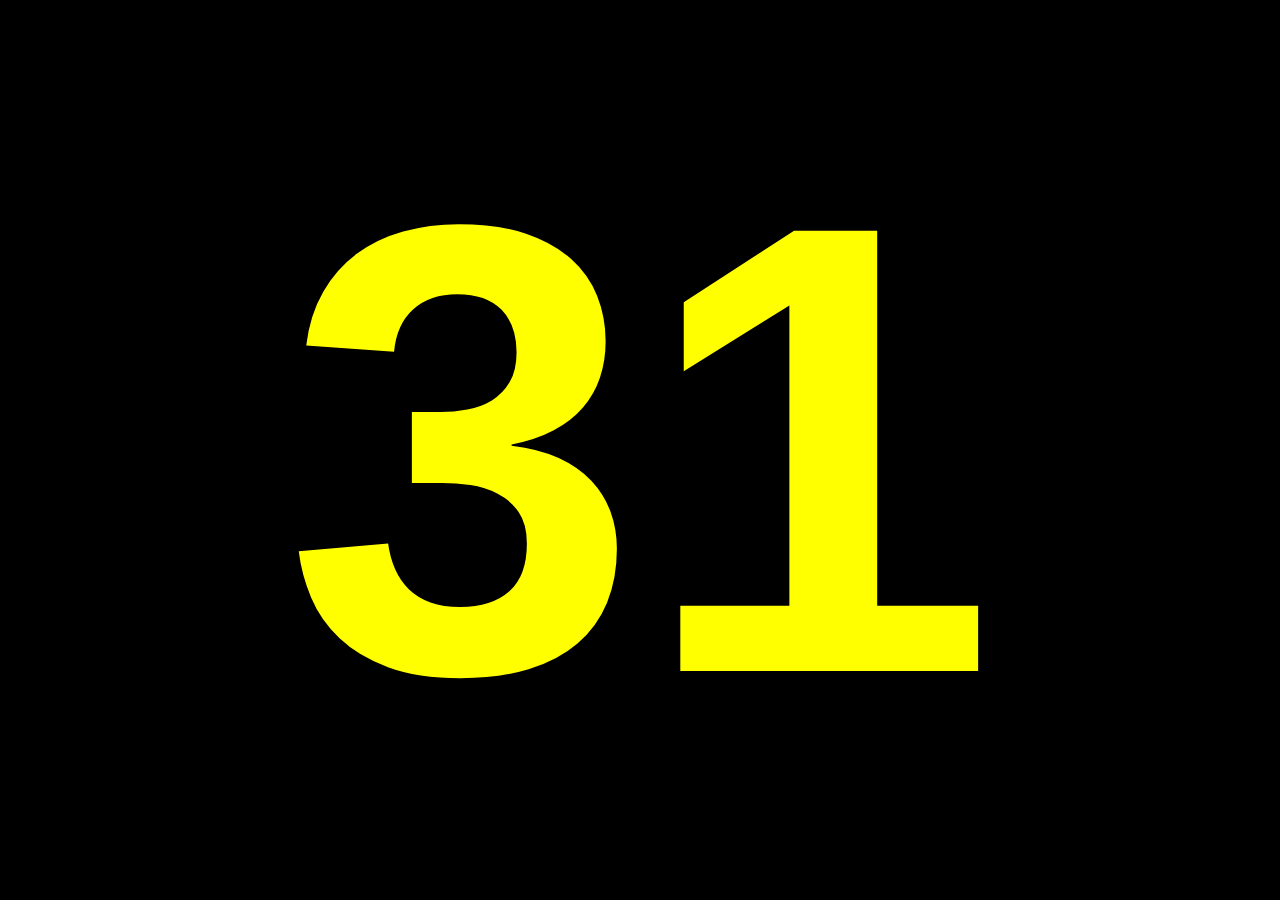
<file: index.html>
<!DOCTYPE html>
<html lang="en">
<head>
    <meta charset="UTF-8">
    <meta name="viewport" content="width=device-width, initial-scale=1.0">
    <title>Countdown Timer</title>
    <style>
        body, html {
            height: 100%;
            margin: 0;
            display: flex;
            justify-content: center;
            align-items: center;
            background-color: #000;
            font-family: 'Arial', sans-serif;
            position: relative; /* Needed for absolute positioning of children */
        }

        #countdown {
            font-size: 50vw;
            font-weight: bold;
            color: yellow;
        }
    </style>
</head>
<body>
    <div id="countdown"></div>
    <script>
        document.addEventListener('DOMContentLoaded', () => {
            const countdownElement = document.getElementById('countdown');
            const urlParams = new URLSearchParams(window.location.search);

            // Handle color parameter
            const colorParam = urlParams.get('color');
            if (colorParam) {
                // Basic validation for color name
                if (/^[a-zA-Z]+$/.test(colorParam) || /^#([0-9a-fA-F]{3}){1,2}$/.test(colorParam)) {
                    countdownElement.style.color = colorParam;
                }
            }

            const originalColor = countdownElement.style.color || 'yellow';

            function getStartTime() {
                const startTimeParam = urlParams.get('startTime'); // e.g., "08:30"

                if (startTimeParam) {
                    const parts = startTimeParam.split(':');
                    if (parts.length === 2) {
                        const hours = parseInt(parts[0], 10);
                        const minutes = parseInt(parts[1], 10);

                        if (!isNaN(hours) && !isNaN(minutes)) {
                            return { hours, minutes };
                        }
                    }
                }
                // Default start time if parameter is not provided or invalid
                return { hours: 7, minutes: 0 };
            }

            function updateCountdown() {
                const now = new Date();
                const { hours, minutes: startMinutes } = getStartTime();

                // The anchor time for the countdown intervals.
                const anchorTime = new Date(now);
                anchorTime.setHours(hours, startMinutes, 0, 0);

                const intervalMilliseconds = 45 * 60 * 1000; // 45 minutes in milliseconds

                const nowMillis = now.getTime();
                const anchorMillis = anchorTime.getTime();

                // Calculate the difference in milliseconds from the anchor.
                const millisSinceAnchor = nowMillis - anchorMillis;

                // Calculate how many milliseconds we are into the current 45-minute interval.
                // Using a true mathematical modulo to handle negative numbers correctly (for times before the anchor).
                const millisIntoInterval = ((millisSinceAnchor % intervalMilliseconds) + intervalMilliseconds) % intervalMilliseconds;

                // Calculate the milliseconds remaining in the current interval.
                const millisRemaining = intervalMilliseconds - millisIntoInterval;

                const oneMinute = 60 * 1000;
                if (millisRemaining <= oneMinute) {
                    // When 1 minute or less is remaining, show seconds in red.
                    const seconds = Math.ceil(millisRemaining / 1000);
                    countdownElement.textContent = String(seconds);
                    countdownElement.style.color = 'red';
                } else {
                    // Otherwise, show minutes in the original color.
                    const minutes = Math.ceil(millisRemaining / (60 * 1000));
                    countdownElement.textContent = String(minutes);
                    countdownElement.style.color = originalColor;
                }
            }

            // Run the update function every second.
            setInterval(updateCountdown, 1000);

            // Call it once immediately on load.
            updateCountdown();
        });
    </script>
</body>
</html>
</file>
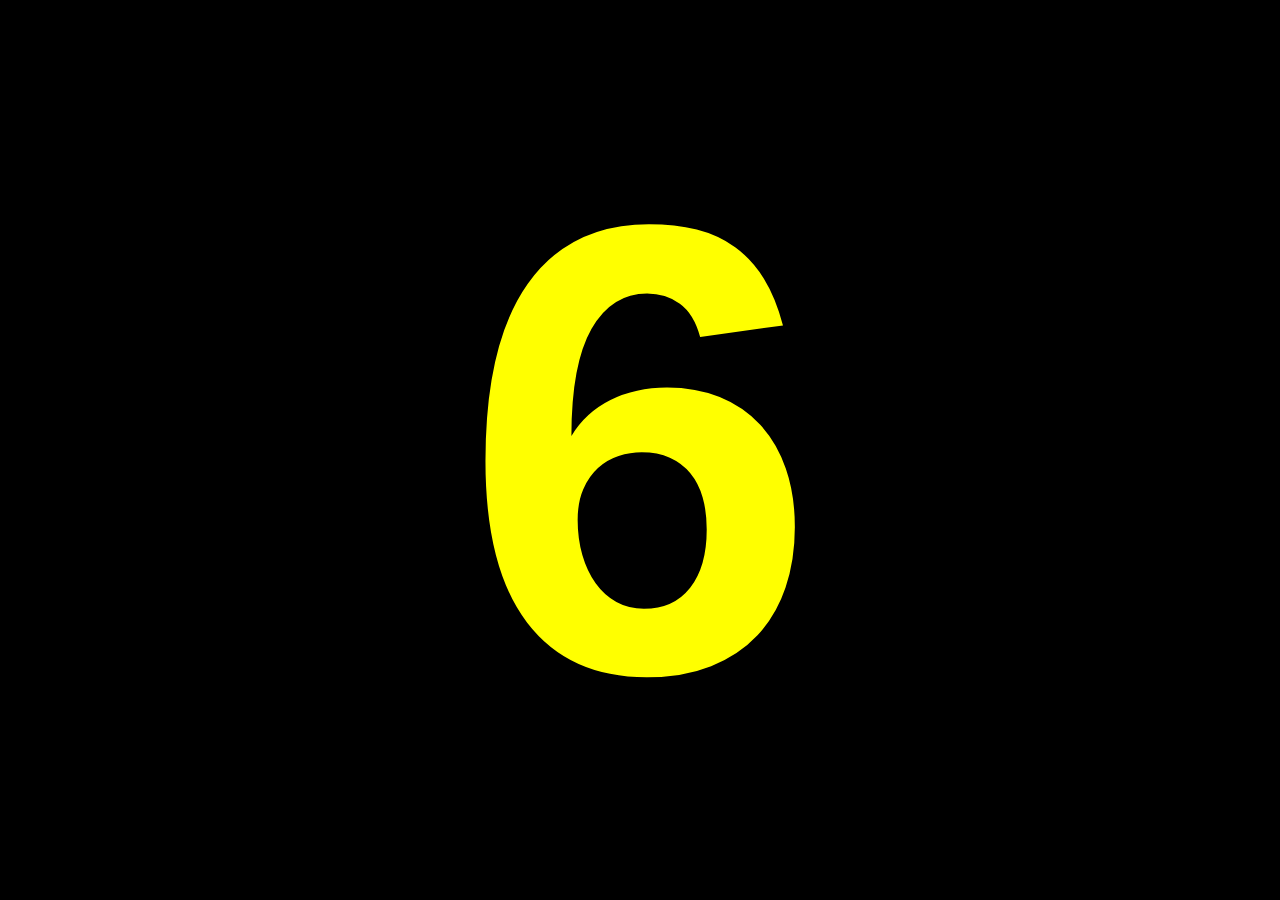
<file: Court2.html>
<!DOCTYPE html>
<html lang="en">
<head>
    <meta charset="UTF-8">
    <meta name="viewport" content="width=device-width, initial-scale=1.0">
    <title>Countdown Timer</title>
    <style>
        body, html {
            height: 100%;
            margin: 0;
            display: flex;
            justify-content: center;
            align-items: center;
            background-color: #000;
            font-family: 'Arial', sans-serif;
            position: relative; /* Needed for absolute positioning of children */
        }

        #countdown {
            font-size: 50vw;
            font-weight: bold;
            color: yellow;
        }
    </style>
</head>
<body>
    <div id="countdown"></div>
    <script>
        document.addEventListener('DOMContentLoaded', () => {
            const countdownElement = document.getElementById('countdown');
            const urlParams = new URLSearchParams(window.location.search);

            // Handle color parameter
            const colorParam = urlParams.get('color');
            if (colorParam) {
                // Basic validation for color name
                if (/^[a-zA-Z]+$/.test(colorParam) || /^#([0-9a-fA-F]{3}){1,2}$/.test(colorParam)) {
                    countdownElement.style.color = colorParam;
                }
            }

            const originalColor = countdownElement.style.color || 'yellow';

            function getStartTime() {
                const startTimeParam = urlParams.get('startTime'); // e.g., "08:30"

                if (startTimeParam) {
                    const parts = startTimeParam.split(':');
                    if (parts.length === 2) {
                        const hours = parseInt(parts[0], 10);
                        const minutes = parseInt(parts[1], 10);

                        if (!isNaN(hours) && !isNaN(minutes)) {
                            return { hours, minutes };
                        }
                    }
                }
                // Default start time if parameter is not provided or invalid
                return { hours: 7, minutes: 20 };
            }

            function updateCountdown() {
                const now = new Date();
                const { hours, minutes: startMinutes } = getStartTime();

                // The anchor time for the countdown intervals.
                const anchorTime = new Date(now);
                anchorTime.setHours(hours, startMinutes, 0, 0);

                const intervalMilliseconds = 45 * 60 * 1000; // 45 minutes in milliseconds

                const nowMillis = now.getTime();
                const anchorMillis = anchorTime.getTime();

                // Calculate the difference in milliseconds from the anchor.
                const millisSinceAnchor = nowMillis - anchorMillis;

                // Calculate how many milliseconds we are into the current 45-minute interval.
                // Using a true mathematical modulo to handle negative numbers correctly (for times before the anchor).
                const millisIntoInterval = ((millisSinceAnchor % intervalMilliseconds) + intervalMilliseconds) % intervalMilliseconds;

                // Calculate the milliseconds remaining in the current interval.
                const millisRemaining = intervalMilliseconds - millisIntoInterval;

                const oneMinute = 60 * 1000;
                if (millisRemaining <= oneMinute) {
                    // When 1 minute or less is remaining, show seconds in red.
                    const seconds = Math.ceil(millisRemaining / 1000);
                    countdownElement.textContent = String(seconds);
                    countdownElement.style.color = 'red';
                } else {
                    // Otherwise, show minutes in the original color.
                    const minutes = Math.ceil(millisRemaining / (60 * 1000));
                    countdownElement.textContent = String(minutes);
                    countdownElement.style.color = originalColor;
                }
            }

            // Run the update function every second.
            setInterval(updateCountdown, 1000);

            // Call it once immediately on load.
            updateCountdown();
        });
    </script>
</body>
</html>
</file>
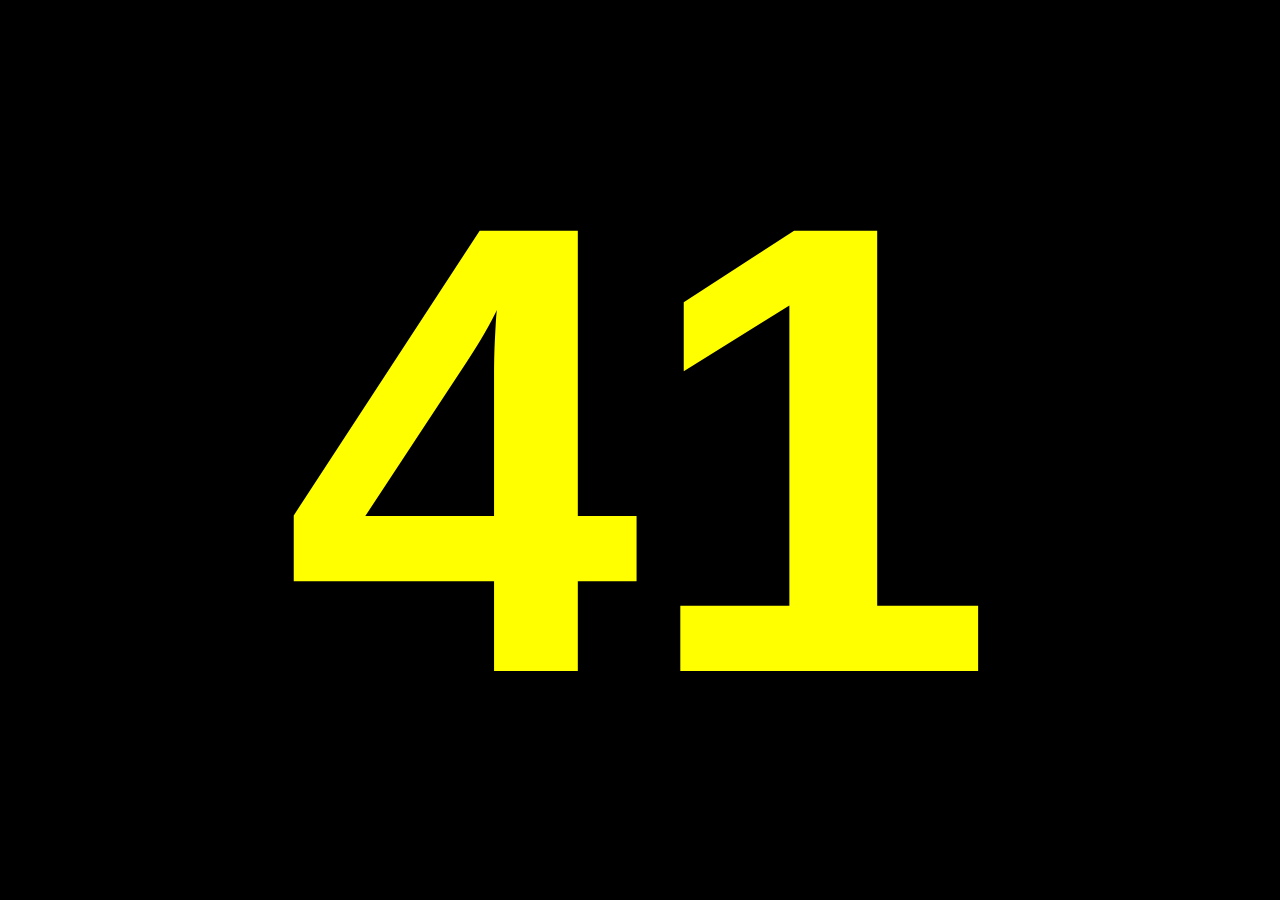
<file: Court3.html>
<!DOCTYPE html>
<html lang="en">
<head>
    <meta charset="UTF-8">
    <meta name="viewport" content="width=device-width, initial-scale=1.0">
    <title>Countdown Timer</title>
    <style>
        body, html {
            height: 100%;
            margin: 0;
            display: flex;
            justify-content: center;
            align-items: center;
            background-color: #000;
            font-family: 'Arial', sans-serif;
            position: relative; /* Needed for absolute positioning of children */
        }

        #countdown {
            font-size: 50vw;
            font-weight: bold;
            color: yellow;
        }
    </style>
</head>
<body>
    <div id="countdown"></div>
    <script>
        document.addEventListener('DOMContentLoaded', () => {
            const countdownElement = document.getElementById('countdown');
            const urlParams = new URLSearchParams(window.location.search);

            // Handle color parameter
            const colorParam = urlParams.get('color');
            if (colorParam) {
                // Basic validation for color name
                if (/^[a-zA-Z]+$/.test(colorParam) || /^#([0-9a-fA-F]{3}){1,2}$/.test(colorParam)) {
                    countdownElement.style.color = colorParam;
                }
            }

            const originalColor = countdownElement.style.color || 'yellow';

            function getStartTime() {
                const startTimeParam = urlParams.get('startTime'); // e.g., "08:30"

                if (startTimeParam) {
                    const parts = startTimeParam.split(':');
                    if (parts.length === 2) {
                        const hours = parseInt(parts[0], 10);
                        const minutes = parseInt(parts[1], 10);

                        if (!isNaN(hours) && !isNaN(minutes)) {
                            return { hours, minutes };
                        }
                    }
                }
                // Default start time if parameter is not provided or invalid
                return { hours: 7, minutes: 10 };
            }

            function updateCountdown() {
                const now = new Date();
                const { hours, minutes: startMinutes } = getStartTime();

                // The anchor time for the countdown intervals.
                const anchorTime = new Date(now);
                anchorTime.setHours(hours, startMinutes, 0, 0);

                const intervalMilliseconds = 45 * 60 * 1000; // 45 minutes in milliseconds

                const nowMillis = now.getTime();
                const anchorMillis = anchorTime.getTime();

                // Calculate the difference in milliseconds from the anchor.
                const millisSinceAnchor = nowMillis - anchorMillis;

                // Calculate how many milliseconds we are into the current 45-minute interval.
                // Using a true mathematical modulo to handle negative numbers correctly (for times before the anchor).
                const millisIntoInterval = ((millisSinceAnchor % intervalMilliseconds) + intervalMilliseconds) % intervalMilliseconds;

                // Calculate the milliseconds remaining in the current interval.
                const millisRemaining = intervalMilliseconds - millisIntoInterval;

                const oneMinute = 60 * 1000;
                if (millisRemaining <= oneMinute) {
                    // When 1 minute or less is remaining, show seconds in red.
                    const seconds = Math.ceil(millisRemaining / 1000);
                    countdownElement.textContent = String(seconds);
                    countdownElement.style.color = 'red';
                } else {
                    // Otherwise, show minutes in the original color.
                    const minutes = Math.ceil(millisRemaining / (60 * 1000));
                    countdownElement.textContent = String(minutes);
                    countdownElement.style.color = originalColor;
                }
            }

            // Run the update function every second.
            setInterval(updateCountdown, 1000);

            // Call it once immediately on load.
            updateCountdown();
        });
    </script>
</body>
</html>
</file>
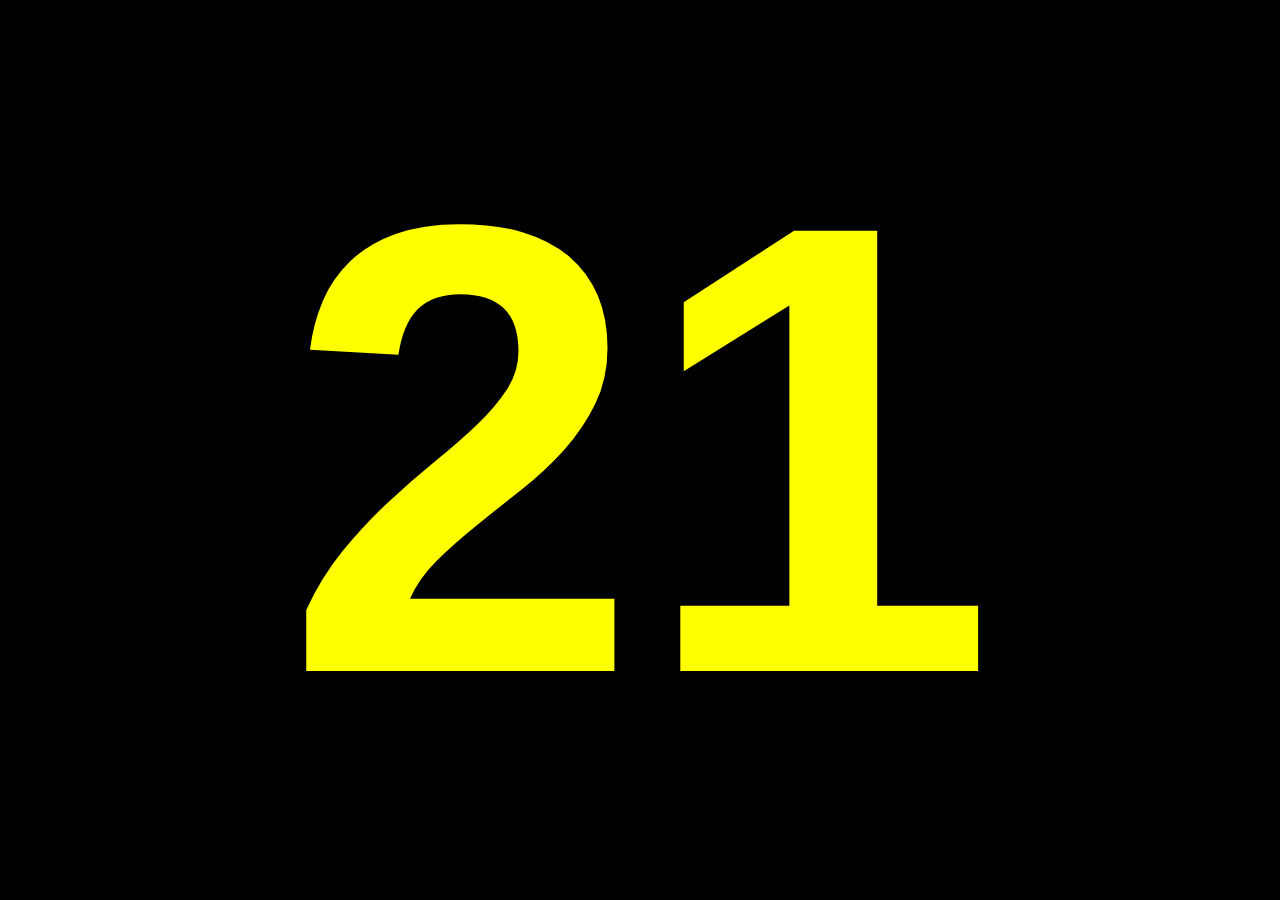
<file: Court4.html>
<!DOCTYPE html>
<html lang="en">
<head>
    <meta charset="UTF-8">
    <meta name="viewport" content="width=device-width, initial-scale=1.0">
    <title>Countdown Timer</title>
    <style>
        body, html {
            height: 100%;
            margin: 0;
            display: flex;
            justify-content: center;
            align-items: center;
            background-color: #000;
            font-family: 'Arial', sans-serif;
            position: relative; /* Needed for absolute positioning of children */
        }

        #countdown {
            font-size: 50vw;
            font-weight: bold;
            color: yellow;
        }
    </style>
</head>
<body>
    <div id="countdown"></div>
    <script>
        document.addEventListener('DOMContentLoaded', () => {
            const countdownElement = document.getElementById('countdown');
            const urlParams = new URLSearchParams(window.location.search);

            // Handle color parameter
            const colorParam = urlParams.get('color');
            if (colorParam) {
                // Basic validation for color name
                if (/^[a-zA-Z]+$/.test(colorParam) || /^#([0-9a-fA-F]{3}){1,2}$/.test(colorParam)) {
                    countdownElement.style.color = colorParam;
                }
            }

            const originalColor = countdownElement.style.color || 'yellow';

            function getStartTime() {
                const startTimeParam = urlParams.get('startTime'); // e.g., "08:30"

                if (startTimeParam) {
                    const parts = startTimeParam.split(':');
                    if (parts.length === 2) {
                        const hours = parseInt(parts[0], 10);
                        const minutes = parseInt(parts[1], 10);

                        if (!isNaN(hours) && !isNaN(minutes)) {
                            return { hours, minutes };
                        }
                    }
                }
                // Default start time if parameter is not provided or invalid
                return { hours: 7, minutes: 35 };
            }

            function updateCountdown() {
                const now = new Date();
                const { hours, minutes: startMinutes } = getStartTime();

                // The anchor time for the countdown intervals.
                const anchorTime = new Date(now);
                anchorTime.setHours(hours, startMinutes, 0, 0);

                const intervalMilliseconds = 45 * 60 * 1000; // 45 minutes in milliseconds

                const nowMillis = now.getTime();
                const anchorMillis = anchorTime.getTime();

                // Calculate the difference in milliseconds from the anchor.
                const millisSinceAnchor = nowMillis - anchorMillis;

                // Calculate how many milliseconds we are into the current 45-minute interval.
                // Using a true mathematical modulo to handle negative numbers correctly (for times before the anchor).
                const millisIntoInterval = ((millisSinceAnchor % intervalMilliseconds) + intervalMilliseconds) % intervalMilliseconds;

                // Calculate the milliseconds remaining in the current interval.
                const millisRemaining = intervalMilliseconds - millisIntoInterval;

                const oneMinute = 60 * 1000;
                if (millisRemaining <= oneMinute) {
                    // When 1 minute or less is remaining, show seconds in red.
                    const seconds = Math.ceil(millisRemaining / 1000);
                    countdownElement.textContent = String(seconds);
                    countdownElement.style.color = 'red';
                } else {
                    // Otherwise, show minutes in the original color.
                    const minutes = Math.ceil(millisRemaining / (60 * 1000));
                    countdownElement.textContent = String(minutes);
                    countdownElement.style.color = originalColor;
                }
            }

            // Run the update function every second.
            setInterval(updateCountdown, 1000);

            // Call it once immediately on load.
            updateCountdown();
        });
    </script>
</body>
</html>
</file>
